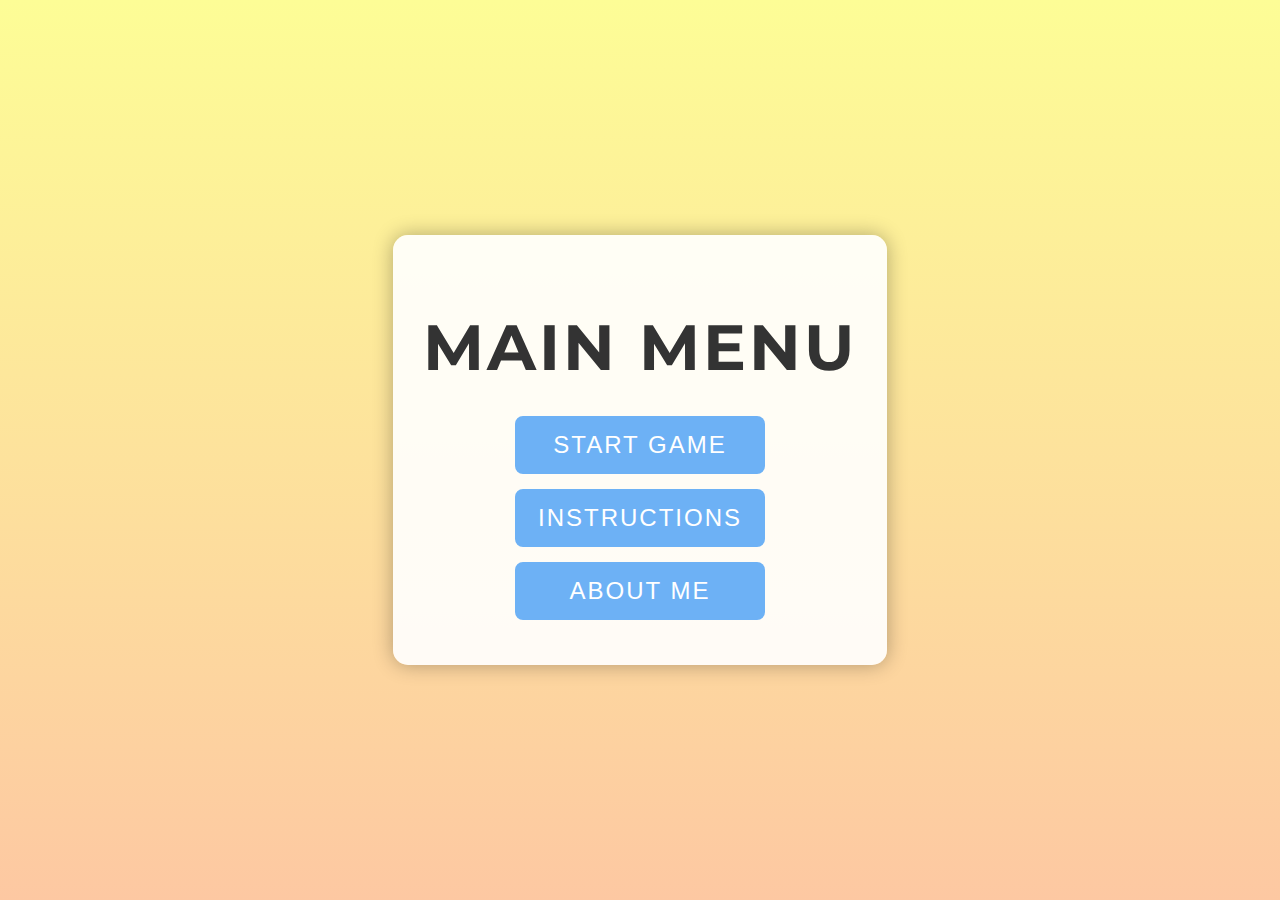
<file: index.html>
<!DOCTYPE html>
<html lang="en">
<head>
    <meta charset="UTF-8">
    <meta name="viewport" content="width=device-width, initial-scale=1.0">
    <title>Find It - Main Menu</title>
    <!-- Google Fonts'tan yazı tipi ekleme -->
    <link href="https://fonts.googleapis.com/css2?family=Montserrat:wght@700&display=swap" rel="stylesheet">
    <link rel="stylesheet" href="https://cdnjs.cloudflare.com/ajax/libs/font-awesome/6.0.0/css/all.min.css">
    <link rel="stylesheet" href="style.css">
</head>
<body>
    <div class="menu-container">
        <h1>Main Menu</h1>
        <button id="startButton">Start Game</button>
        <button id="instructionsButton">Instructions</button>
        <button id="aboutButton">About Me</button>
    </div>

    <!-- Modal Yapısı -->
    <div id="aboutModal" class="modal">
        <div class="modal-content">
            <span class="close">&times;</span>
            <p>Find me on:</p>
            <a href="https://www.instagram.com/yyusufgull/?hl=tr" target="_blank">
                <i class="fab fa-instagram"></i> Instagram
            </a><br>
            <a href="https://www.linkedin.com/in/yusuf-g%C3%BCl-b63a8323a/" target="_blank">
                <i class="fab fa-linkedin"></i> LinkedIn
            </a>
        </div>
    </div>
    <script src="menu.js"></script>
</body>
</html>
</file>
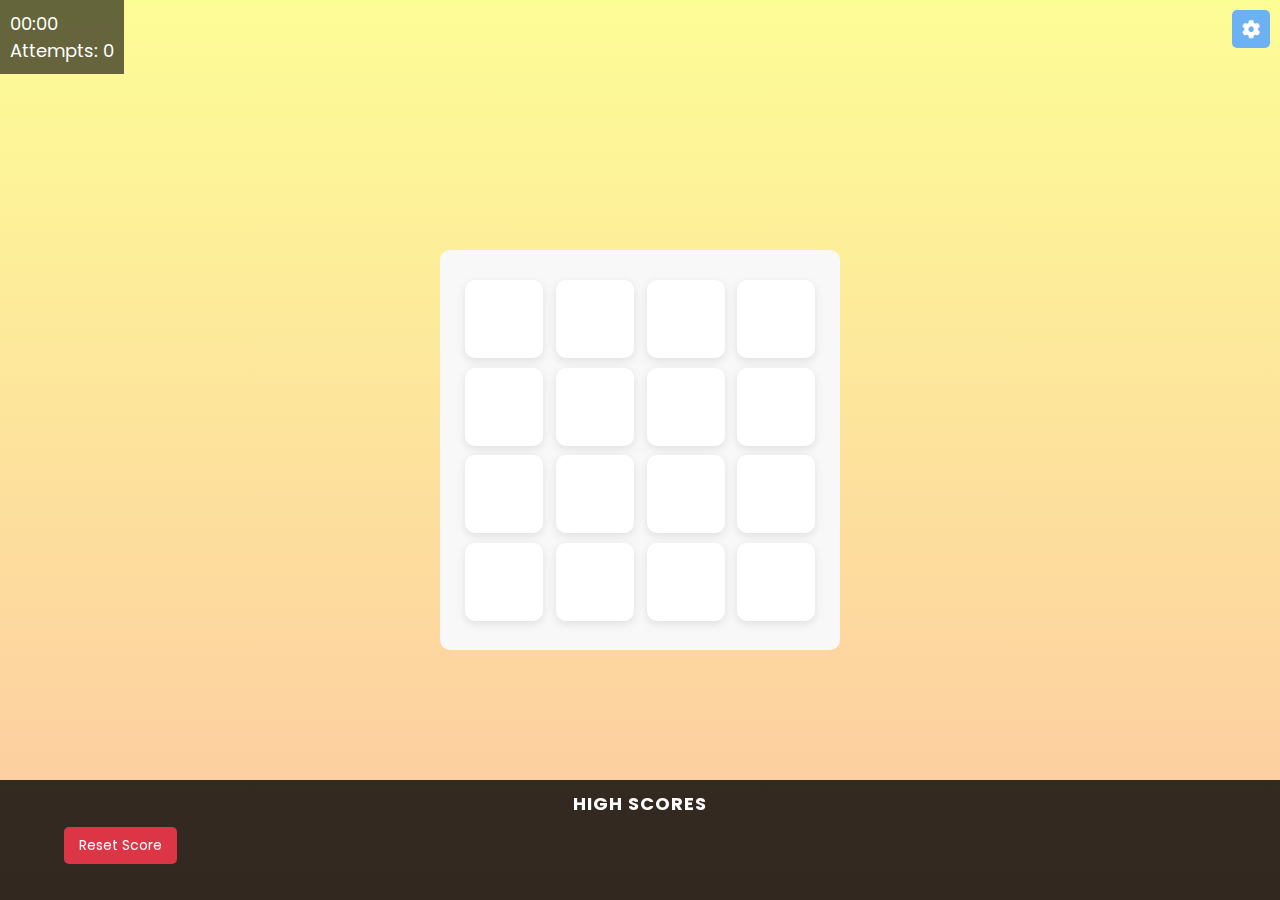
<file: gamescreen.html>
<!DOCTYPE html>
<html lang="en">
<head>
    <meta charset="UTF-8">
    <meta name="viewport" content="width=device-width, initial-scale=1.0">
    <title>Find It</title>
    <audio id="backgroundMusic" src="sounds/bgmusic.mp3" loop></audio>
    <audio id="clickSound" src="sounds/click-sound.mp3" preload="auto"></audio>
    <link rel="stylesheet" href="gamestyle.css">
    <link rel="stylesheet" href="https://cdnjs.cloudflare.com/ajax/libs/font-awesome/6.0.0-beta3/css/all.min.css">
    <link rel="stylesheet" href="https://fonts.googleapis.com/icon?family=Material+Icons">
    <link rel="stylesheet" href="setings.css">
</head>

<body>

    <div id="highScores">
        <h2>High Scores</h2>
        <ol id="scoreList"></ol>
        <button id="resetHighScoresButton">Reset Score</button> <!-- Sıfırlama Butonu -->
    </div>
    

    
    <button id="settingsButton">
        <div class="fas fa-cog"></div>
    </button>
    

    <div id="settingsMenu" style="display: none;">
        <button id="toggleMusicButton">
            <i class="fas fa-music"></i> 
        </button>
        <label for="volumeSlider"></label>
        <input type="range" id="volumeSlider" min="0" max="1" step="0.01" value="1">
        <button id="restartButton">Restart</button>
        <button id="backToMenuButton">
            <i class="fas fa-sign-out-alt"></i> <!-- Çıkış ikonu -->
        </button>
    </div>

<div id="scoreboard">
    <div id="timer">00:00</div>
    <div id="attempts">Attempts: 0</div>

    <div id="messageContainer"></div>
</div>

    <div class="wrapper">
        <ul class="cards">
            <li class="card">
                <div class="view front-view">
                    <span class="material-icons">question_mark</span>
                </div>
                <div class="view back-view">
                    <img src="images/img-1.png" alt="card-img">
                </div>
            </li>

            <li class="card">
                <div class="view front-view">
                    <span class="material-icons">question_mark</span>
                </div>
                <div class="view back-view">
                    <img src="images/img-2.png" alt="card-img">
                </div>
            </li>

            <li class="card">
                <div class="view front-view">
                    <span class="material-icons">question_mark</span>
                </div>
                <div class="view back-view">
                    <img src="images/img-3.png" alt="card-img">
                </div>
            </li>

            <li class="card">
                <div class="view front-view">
                    <span class="material-icons">question_mark</span>
                </div>
                <div class="view back-view">
                    <img src="images/img-4.png" alt="card-img">
                </div>
            </li>

            <li class="card">
                <div class="view front-view">
                    <span class="material-icons">question_mark</span>
                </div>
                <div class="view back-view">
                    <img src="images/img-5.png" alt="card-img">
                </div>
            </li>

            <li class="card">
                <div class="view front-view">
                    <span class="material-icons">question_mark</span>
                </div>
                <div class="view back-view">
                    <img src="images/img-6.png" alt="card-img">
                </div>
            </li>

            <li class="card">
                <div class="view front-view">
                    <span class="material-icons">question_mark</span>
                </div>
                <div class="view back-view">
                    <img src="images/img-7.png" alt="card-img">
                </div>
            </li>

            <li class="card">
                <div class="view front-view">
                    <span class="material-icons">question_mark</span>
                </div>
                <div class="view back-view">
                    <img src="images/img-8.png" alt="card-img">
                </div>
            </li>

            <li class="card">
                <div class="view front-view">
                    <span class="material-icons">question_mark</span>
                </div>
                <div class="view back-view">
                    <img src="images/img-1.png" alt="card-img">
                </div>
            </li>

            <li class="card">
                <div class="view front-view">
                    <span class="material-icons">question_mark</span>
                </div>
                <div class="view back-view">
                    <img src="images/img-2.png" alt="card-img">
                </div>
            </li>

            <li class="card">
                <div class="view front-view">
                    <span class="material-icons">question_mark</span>
                </div>
                <div class="view back-view">
                    <img src="images/img-3.png" alt="card-img">
                </div>
            </li>

            <li class="card">
                <div class="view front-view">
                    <span class="material-icons">question_mark</span>
                </div>
                <div class="view back-view">
                    <img src="images/img-4.png" alt="card-img">
                </div>
            </li>

            <li class="card">
                <div class="view front-view">
                    <span class="material-icons">question_mark</span>
                </div>
                <div class="view back-view">
                    <img src="images/img-5.png" alt="card-img">
                </div>
            </li>

            <li class="card">
                <div class="view front-view">
                    <span class="material-icons">question_mark</span>
                </div>
                <div class="view back-view">
                    <img src="images/img-6.png" alt="card-img">
                </div>
            </li>

            <li class="card">
                <div class="view front-view">
                    <span class="material-icons">question_mark</span>
                </div>
                <div class="view back-view">
                    <img src="images/img-7.png" alt="card-img">
                </div>
            </li>

            <li class="card">
                <div class="view front-view">
                    <span class="material-icons">question_mark</span>
                </div>
                <div class="view back-view">
                    <img src="images/img-8.png" alt="card-img">
                </div>
            </li>
        </ul>
    </div>

    <script src="script.js"> </script>
    <script src="music.js"></script>
    <script src="settings.js"></script>
    <script src="score.js"></script>
</body>
</html>
</file>
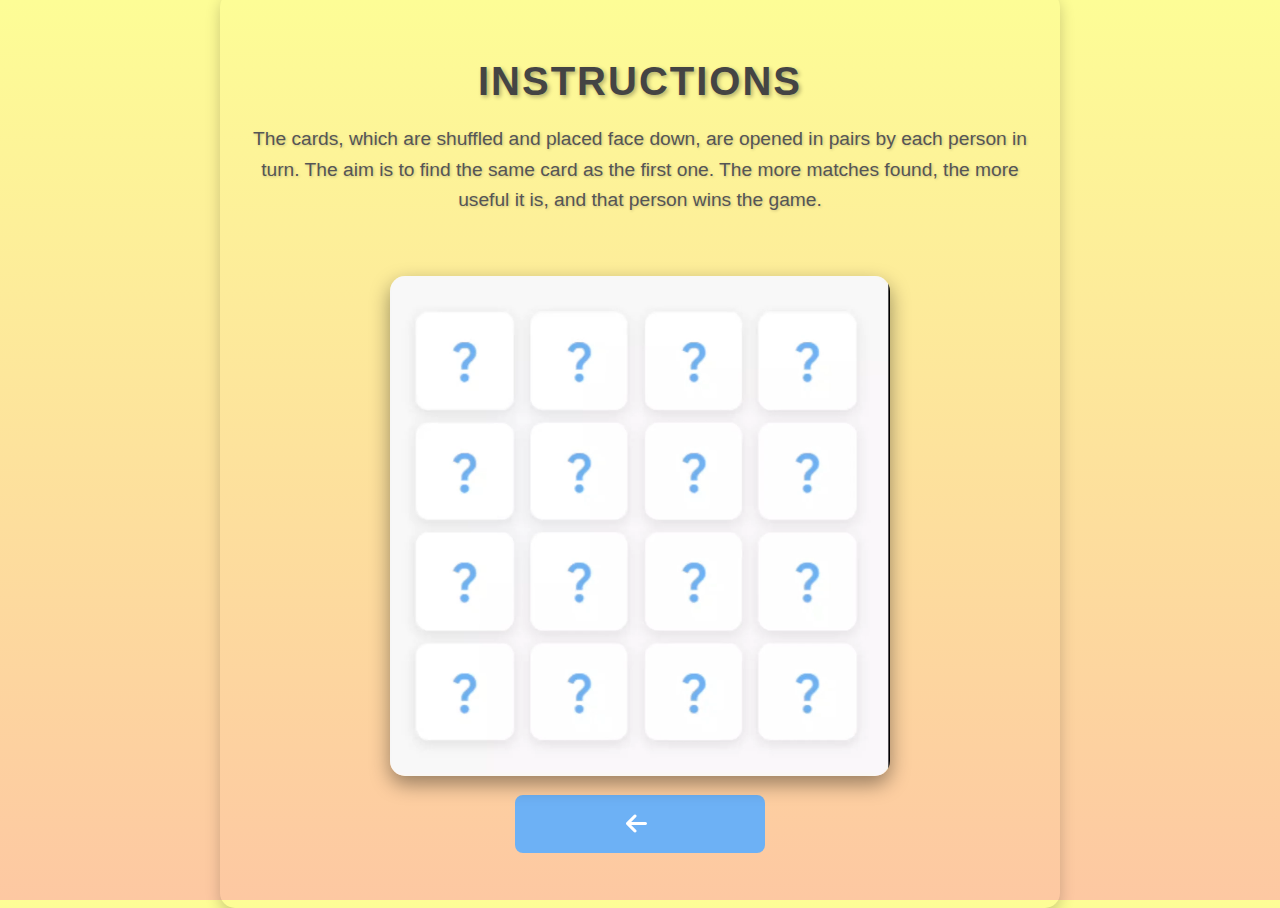
<file: instructions.html>
<!DOCTYPE html>
<html lang="en">
<head>
    <meta charset="UTF-8">
    <meta name="viewport" content="width=device-width, initial-scale=1.0">
    <title>Find It - Instructions</title>
    <link rel="stylesheet" href="https://cdnjs.cloudflare.com/ajax/libs/font-awesome/6.0.0/css/all.min.css">
    <link rel="stylesheet" href="style.css">
</head>
<body>
    <div class="instructions-container">
        <h1>Instructions</h1>
        <p>The cards, which are shuffled and placed face down, are opened in pairs by each person in turn. The aim is to find the same card as the first one. The more matches found, the more useful it is, and that person wins the game.</p>
        
        <!-- Otomatik başlayan ve sürekli tekrarlayan video -->
        <video width="500" height="500" autoplay loop muted>
            <source src="videos/video.mp4" type="video/mp4"> <!-- Yerel veya çevrimiçi video yolu -->
            Your browser does not support the video tag.
        </video>
        
        <button onclick="goBack()">
            <i class="fas fa-arrow-left"></i> <!-- Geri ikonu -->
        </button>
    </div>
    <script>
        function goBack() {
            window.location.href = 'index.html'; // Ana menüye dön
        }
    </script>
</body>
</html>
</file>
<file: style.css>
body {
    margin: 0;
    padding: 0;
    height: 100vh;
    background: linear-gradient(to bottom, rgba(253, 253, 150, 1), rgba(253, 200, 162, 1));
    display: flex;
    justify-content: center;
    align-items: center;
    font-family: 'Montserrat', sans-serif;
}

.menu-container {
    text-align: center;
    background-color: rgba(255, 255, 255, 0.9);
    padding: 30px;
    border-radius: 15px;
    box-shadow: 0 0 20px rgba(0, 0, 0, 0.3);
}

h1 {
    font-size: 4rem;
    color: #333;
    margin-bottom: 30px;
    text-transform: uppercase;
    letter-spacing: 3px;
}

button {
    display: block;
    width: 250px;
    margin: 15px auto;
    padding: 15px;
    font-size: 1.5rem;
    background-color: rgb(109, 177, 245);
    color: white;
    border: none;
    border-radius: 8px;
    cursor: pointer;
    transition: transform 0.3s, background-color 0.3s;
    text-transform: uppercase;
    letter-spacing: 2px;
}

button:hover {
    background-color:rgb(16, 128, 240);
    transform: scale
}



button i {
    margin-right: 5px; /* İkon ile metin arasındaki boşluk */
}

button:hover {
    background-color: #0056b3;
}



.instructions-container {
    text-align: center;
    padding: 40px 20px;
    background: linear-gradient(135deg, rgba(253, 253, 150, 1), gba(253, 200, 162, 1) );
    border-radius: 15px;
    box-shadow: 0 6px 15px rgba(0, 0, 0, 0.2);
    max-width: 800px;
    margin: 50px auto;
    color: #333;
    font-family: 'Arial', sans-serif;
}

.instructions-container h1 {
    font-size: 2.5rem;
    color: #444;
    margin-bottom: 20px;
    text-transform: uppercase;
    letter-spacing: 2px;
    text-shadow: 2px 2px 4px rgba(0, 0, 0, 0.3); /* Yazıya gölge ekler */
}

.instructions-container p {
    font-size: 1.2rem;
    line-height: 1.6;
    color: #555;
    margin-bottom: 30px;
    text-shadow: 1px 1px 3px rgba(0, 0, 0, 0.2); /* Yazıya gölge ekler */
}


video {
    margin-top: 30px;
    border-radius: 15px;
    box-shadow: 0 8px 20px rgba(0, 0, 0, 0.4);
    max-width: 100%;
    height: auto;
    transition: transform 0.3s ease;
}

video:hover {
    transform: scale(1.05);
}


/* Modal Stil */
.modal {
    display: none; /* Modal başlangıçta gizlidir */
    position: fixed;
    z-index: 1;
    left: 0;
    top: 0;
    width: 100%;
    height: 100%;
    background-color: rgba(0, 0, 0, 0.5);
}

.modal-content {
    background-color: #fefefe;
    margin: 15% auto;
    padding: 20px;
    border: 1px solid #888;
    width: 80%;
    max-width: 400px;
    text-align: center;
    border-radius: 10px;
}

.close {
    color: #aaa;
    float: right;
    font-size: 28px;
    font-weight: bold;
    cursor: pointer;
}

.close:hover,
.close:focus {
    color: black;
}

.modal-content a {
    display: block;
    color: black;
    text-decoration: none;
    margin: 10px 0;
    font-size: 18px;
}

.modal-content a:hover {
    text-decoration:line-through;
}
</file>
<file: gamestyle.css>
@import url("https://fonts.googleapis.com/css2?family=Poppins:wght@400;500;600;700display=swap");

*{
    margin: 0;
    padding: 0;
    box-sizing: border-box;
    font-family: 'poppins', sans-serif;
}

body{
    display: flex;
    align-items: center;
    justify-content: center;
    min-height: 100vh;
    background: linear-gradient(to bottom, rgba(253, 253, 150, 1), rgba(253, 200, 162, 1));
}

.wrapper{
    height: 400px;
    width: 400px;
    background: #f8f8f8;
    border-radius: 10px;
    padding: 25px;
}
.cards, .card, .view{
    display: flex;
    align-items: center;
    justify-content: center;

}

.cards{
    height: 100%;
    width: 100%;
    flex-wrap: wrap;
    justify-content: space-between;
}

.cards .card{
    cursor: pointer;
    position: relative;
    perspective: 100px;
    transform-style: preserve-3d;
    height: calc(100% / 4 - 10px);
    width: calc(100% / 4 - 10px);
}



@keyframes shake{
    0%, 100%{
        transform: translateX(0);
    }
    20%{
        transform: translateX(-13px);
    }
    40%{
        transform: translateX(13px);
    }
    60%{
        transform: translateX(-8px);
    }
    80%{
        transform: translateX(8px);
    }
}

.card.shake{
    animation: shake 0.35s ease-in-out;
}

.cards .card .view{
    height: 100%;
    width: 100%;
    background: #fff;
    border-radius: 10px;
    backface-visibility: hidden;
    transition: transform 0.25s linear;
    box-shadow: 0 3px 10px rgba(0,0,0,0.1);
    position: absolute;
    pointer-events: none;
    user-select: none;
}


.card .front-view span{
    font-size: 40px;
    color: rgb(109, 177, 245, 1);
}

.card .back-view{
    transform: rotateY(-180deg);
}

.card .back-view img{
    max-width: 45px;
}

.card.flip .front-view {
    transform: rotateY(180deg);
}

.card.flip .back-view {
    transform: rotateY(0);
}

@keyframes shuffle {
    0% {
        transform: rotateY(0);
    }
    50% {
        transform: rotateY(180deg);
    }
    100% {
        transform: rotateY(360deg);
    }
}

.card {
    transition: transform 0.6s;
}

.card.shuffling {
    animation: shuffle 1s forwards;
}



/* SCOREBOARD */
#scoreboard {
    position: absolute;
    top: 0;
    left: 0;
    padding: 10px;
    background: rgba(0, 0, 0, 0.6);
    color: #fff;
    font-size: 18px;
}
#messageContainer {
    position: fixed;
    width: auto;
    height: auto;
    top: 1%; /* Üstten %10 mesafe bırakır */
    left: 50%;
    transform: translate(-50%, 0); /* Yalnızca yatay olarak merkezler, dikeyde kaydırmaz */
    color: #000;
    font-size: 24px;
   
    padding: 10px;
    border-radius: 8px; /* Kenarları yuvarlatır */
}




#highScores {
    position: fixed;  /* Ekrana sabitle */
    bottom: 0;  /* Ekranın altına yerleştir */
    width: 100%;  /* Genişliği ekran boyunca yap */
    background-color: rgba(0, 0, 0, 0.8);  /* Arka plan rengi: siyah, şeffaf */
    color: white;  /* Yazı rengi: beyaz */
    padding: 10px 0;  /* Üst ve alt boşluk */
    text-align: center;  /* Metni ortala */
    font-family: Arial, sans-serif;  /* Yazı tipi */
}

#highScores h2 {
    margin: 0;
    padding-bottom: 10px;
    font-size: 18px;
    text-transform: uppercase;
    letter-spacing: 1px;
}

#highScores ol {
    list-style: none;
    margin: 0;
    padding: 0;
    display: flex;
    justify-content: center;
    gap: 20px;  /* Listedeki elemanlar arasındaki boşluk */
}

#highScores ol li {
    font-size: 16px;
    background-color: #444;  /* Liste elemanı arka plan rengi */
    padding: 5px 10px;
    border-radius: 5px;  /* Köşeleri yuvarlat */
    transition: background-color 0.3s ease;  /* Geçiş efekti */
}

#highScores ol li:hover {
    background-color: #666;  /* Üzerine gelindiğinde arka plan rengini değiştir */
}


#resetHighScoresButton {
    margin-bottom: 2%;
    margin-left: 5%;
    padding: 8px 15px;
    background-color: #dc3545;
    color: white;
    border: none;
    border-radius: 5px;
    cursor: pointer;
    font-family: 'Poppins', sans-serif;
    font-size: 14px;
}

#resetHighScoresButton:hover {
    background-color: #c82333;
}
</file>
<file: setings.css>
#settingsButton {
    position: absolute;
    top: 10px;
    right: 10px;
    padding: 10px;
    background-color: rgb(109, 177, 245);
    color: white;
    border: none;
    border-radius: 5px;
    cursor: pointer;
}

#settingsButton:hover {
    background-color: #0056b3;
}

#settingsMenu {
    position: absolute;
    top: 50px; /* Butonun hemen altında */
    right: 10px;
    background-color: #f0f0f0;
    padding: 10px;
    border: 1px solid #ccc;
    border-radius: 5px;
    display: none; /* Başlangıçta gizli */
    z-index: 1000;
}

#restartButton {
    margin-top: 10px;
    padding: 10px;
    width: 150px;
    border: none;
    border-radius: 5px;
    cursor: pointer;
    color: white;
}


button i {
    margin-right: 8px;
}

#toggleMusicButton {
    background-color: #3498db; /* Mavi */
    color: white;
}

#toggleMusicButton:hover {
    background-color: #2980b9;
}



#restartButton {
    background-color: #dc3545;
}

#restartButton:hover {
    background-color: #c82333;
}

#volumeSlider {
    margin-top: 10px;
    width: 100%; /* Kaydırıcının genişliğini ayarlayın */
}



/* Başlık ve geri sayım için stil */
#titleDisplay, #countdownDisplay {
    position: fixed;
    top: 10px; /* Sayfanın üst kısmında yer alır */
    left: 50%;
    transform: translateX(-50%);
    font-size: 30px;
    font-weight: bold;
    color: rgb(0, 127, 253);
    z-index: 1001; /* Menü ve diğer öğelerden üstte görünmesi için */
}

#countdownDisplay {
    top: 50px; /* Başlığın hemen altında */
}


/* Yeşil renk için */
.button-green {
    background-color: green;
    color: white;
}

/* Kırmızı renk için */
.button-red {
    background-color: red;
    color: white;
}


/* Genel buton stili */
button {
    padding: 10px;
    font-size: 18px;
    font-family: 'Montserrat', sans-serif;
    border: none;
    border-radius: 5px;
    cursor: pointer;
    transition: background-color 0.3s ease;
    display: flex;
    align-items: center;
    justify-content: center;
}



/* "Menüye Dön" butonu stili */
#backToMenuButton {
    background-color: #3498db; /* Mavi renk */
    color: white;
    margin-top: 10px; /* Üst boşluk */
    display: block; /* Butonun blok düzeyinde görünmesini sağlar */
    width: 200px; /* Buton genişliği */
    padding: 10px;
}

/* Hover (üzerine gelince) efekti */
#backToMenuButton:hover {
    background-color: #cc0000; /* Koyu mavi renk */
}

/* Aktif buton efekti */
#backToMenuButton:active {
    background-color: #1f6391; /* Daha koyu mavi renk */
    transform: scale(0.98); /* Butonu hafif küçültme efekti */
}
</file>
